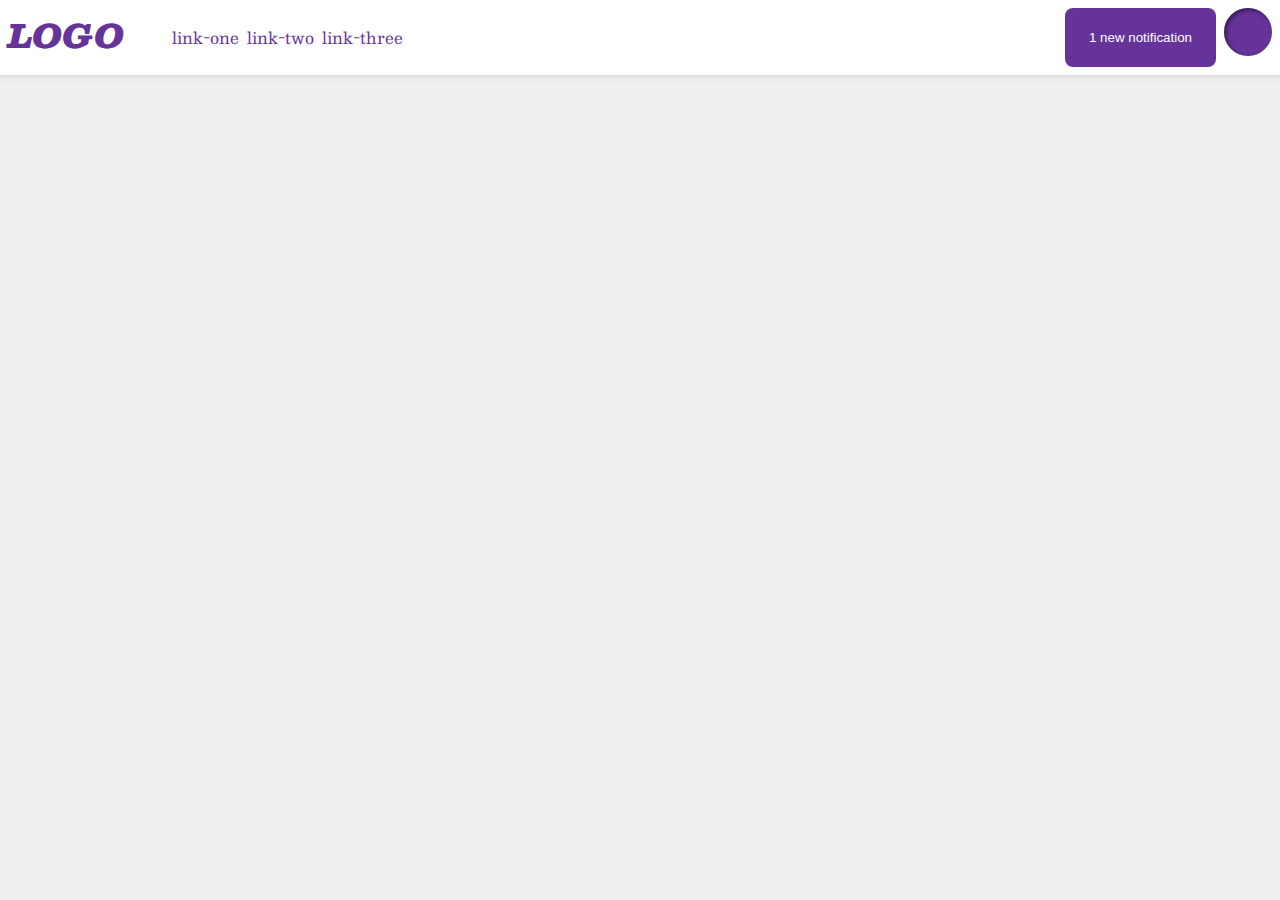
<file: flex/03-flex-header-2/index.html>
<!DOCTYPE html>
<html lang="en">
  <head>
    <meta charset="UTF-8">
    <meta http-equiv="X-UA-Compatible" content="IE=edge">
    <meta name="viewport" content="width=device-width, initial-scale=1.0">
    <title>Flex Header 2</title>
    <link rel="stylesheet" href="style.css">
  </head>
  <body>
    <div class="header">
      <div class="left">
        <div class="logo">
          LOGO
        </div>
        <ul class="links">
          <li><a href="google.com">link-one</a></li>
          <li><a href="google.com">link-two</a></li>
          <li><a href="google.com">link-three</a></li>
        </ul>
      </div>
      <div class="right">
        <button class="notifications">
          1 new notification
        </button>
        <div class="profile-image"></div>
      </div>
    </div>
  </body>
</html>
</file>
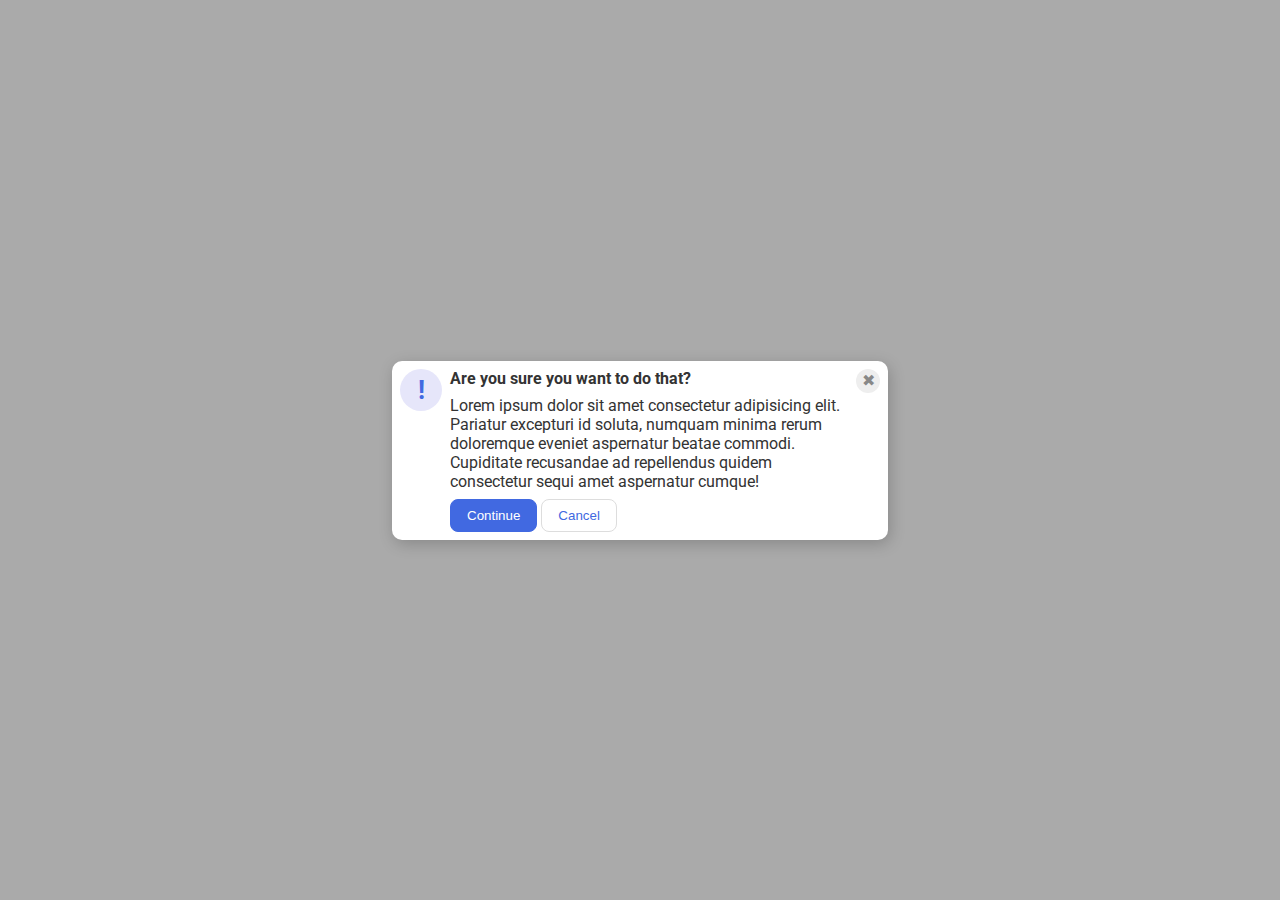
<file: flex/05-flex-modal/index.html>
<!DOCTYPE html>
<html lang="en">
  <head>
    <meta charset="UTF-8">
    <meta http-equiv="X-UA-Compatible" content="IE=edge">
    <meta name="viewport" content="width=device-width, initial-scale=1.0">
    <link rel="stylesheet" href="style.css">
    <title>Modal</title>
  </head>
  <body>
    <div class="modal">
      <div class="icon">!</div>
      <div class="middle">
        <div class="header">Are you sure you want to do that?</div>
        <div class="text">Lorem ipsum dolor sit amet consectetur adipisicing elit. Pariatur excepturi id soluta, numquam minima rerum doloremque eveniet aspernatur beatae commodi. Cupiditate recusandae ad repellendus quidem consectetur sequi amet aspernatur cumque!</div>
        <div class ="buttons">
          <button class="continue">Continue</button>
          <button class="cancel">Cancel</button>
        </div>
      </div>
      <div class="close-button">✖</div>
    </div>
  </body>
</html>
</file>
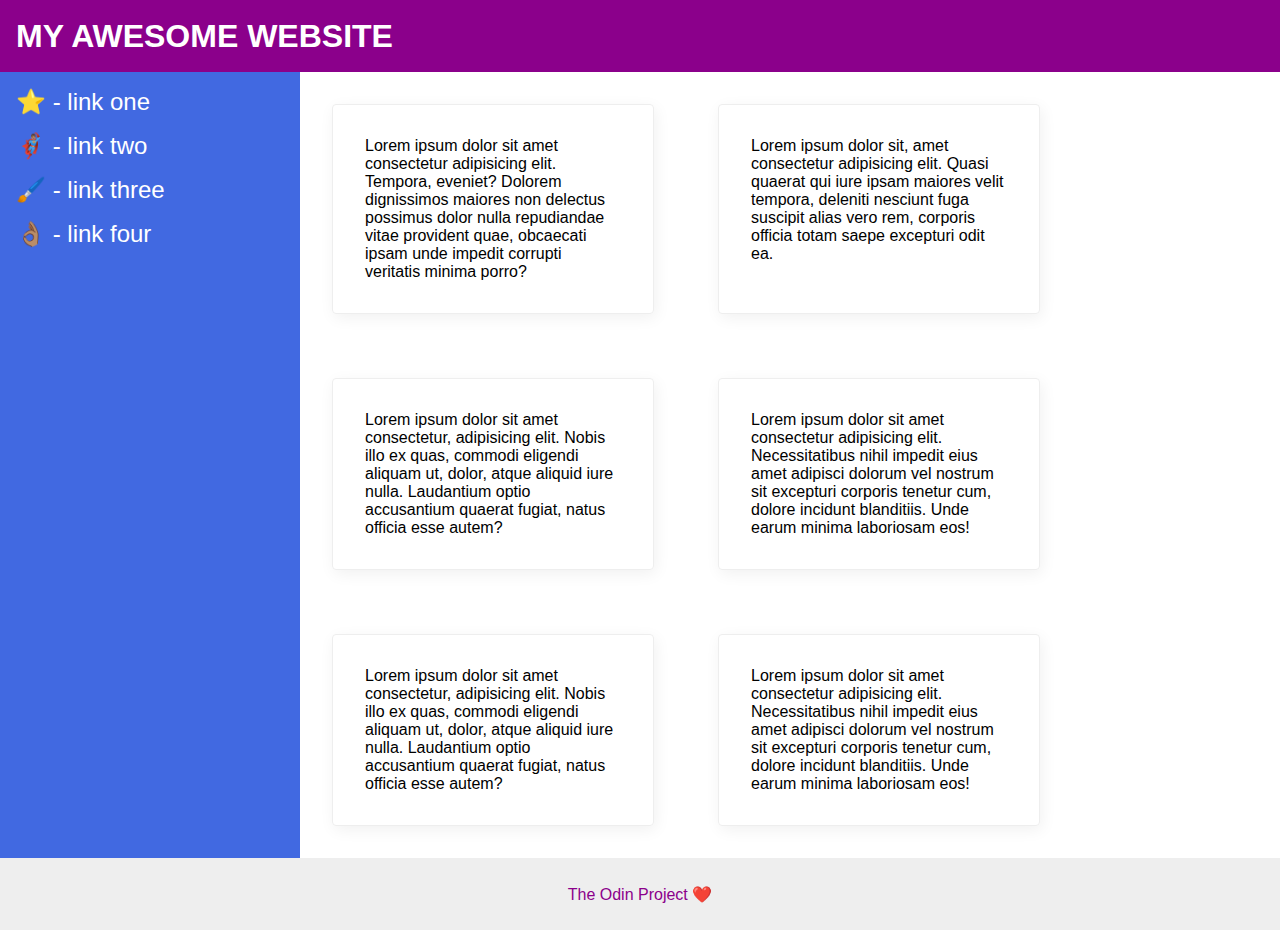
<file: flex/07-flex-layout-2/index.html>
<!DOCTYPE html>
<html lang="en">
  <head>
    <meta charset="UTF-8">
    <meta http-equiv="X-UA-Compatible" content="IE=edge">
    <meta name="viewport" content="width=device-width, initial-scale=1.0">
    <title>The Holy Grail</title>
    <link rel="stylesheet" href="style.css">
  </head>
  <body>
    <div class="header">
      <div> MY AWESOME WEBSITE </div>
    </div>
    
    <div class="content">
      <div class="sidebar">
        <ul>
          <li><a href="#">⭐ - link one</a></li>
          <li><a href="#">🦸🏽‍♂️ - link two</a></li>
          <li><a href="#">🖌️ - link three</a></li>
          <li><a href="#">👌🏽 - link four</a></li>
        </ul>
      </div>
      <div class="cards">  
        <div class="card">Lorem ipsum dolor sit amet consectetur adipisicing elit. Tempora, eveniet? Dolorem dignissimos maiores non delectus possimus dolor nulla repudiandae vitae provident quae, obcaecati ipsam unde impedit corrupti veritatis minima porro?</div>
        <div class="card">Lorem ipsum dolor sit, amet consectetur adipisicing elit. Quasi quaerat qui iure ipsam maiores velit tempora, deleniti nesciunt fuga suscipit alias vero rem, corporis officia totam saepe excepturi odit ea.</div>
        <div class="card">Lorem ipsum dolor sit amet consectetur, adipisicing elit. Nobis illo ex quas, commodi eligendi aliquam ut, dolor, atque aliquid iure nulla. Laudantium optio accusantium quaerat fugiat, natus officia esse autem?</div>
        <div class="card">Lorem ipsum dolor sit amet consectetur adipisicing elit. Necessitatibus nihil impedit eius amet adipisci dolorum vel nostrum sit excepturi corporis tenetur cum, dolore incidunt blanditiis. Unde earum minima laboriosam eos!</div>
        <div class="card">Lorem ipsum dolor sit amet consectetur, adipisicing elit. Nobis illo ex quas, commodi eligendi aliquam ut, dolor, atque aliquid iure nulla. Laudantium optio accusantium quaerat fugiat, natus officia esse autem?</div>
        <div class="card">Lorem ipsum dolor sit amet consectetur adipisicing elit. Necessitatibus nihil impedit eius amet adipisci dolorum vel nostrum sit excepturi corporis tenetur cum, dolore incidunt blanditiis. Unde earum minima laboriosam eos!</div>
      </div>  
    </div>

    <div class="footer">
      <div>The Odin Project ❤️</div>
    </div>
  </body>
</html>
</file>
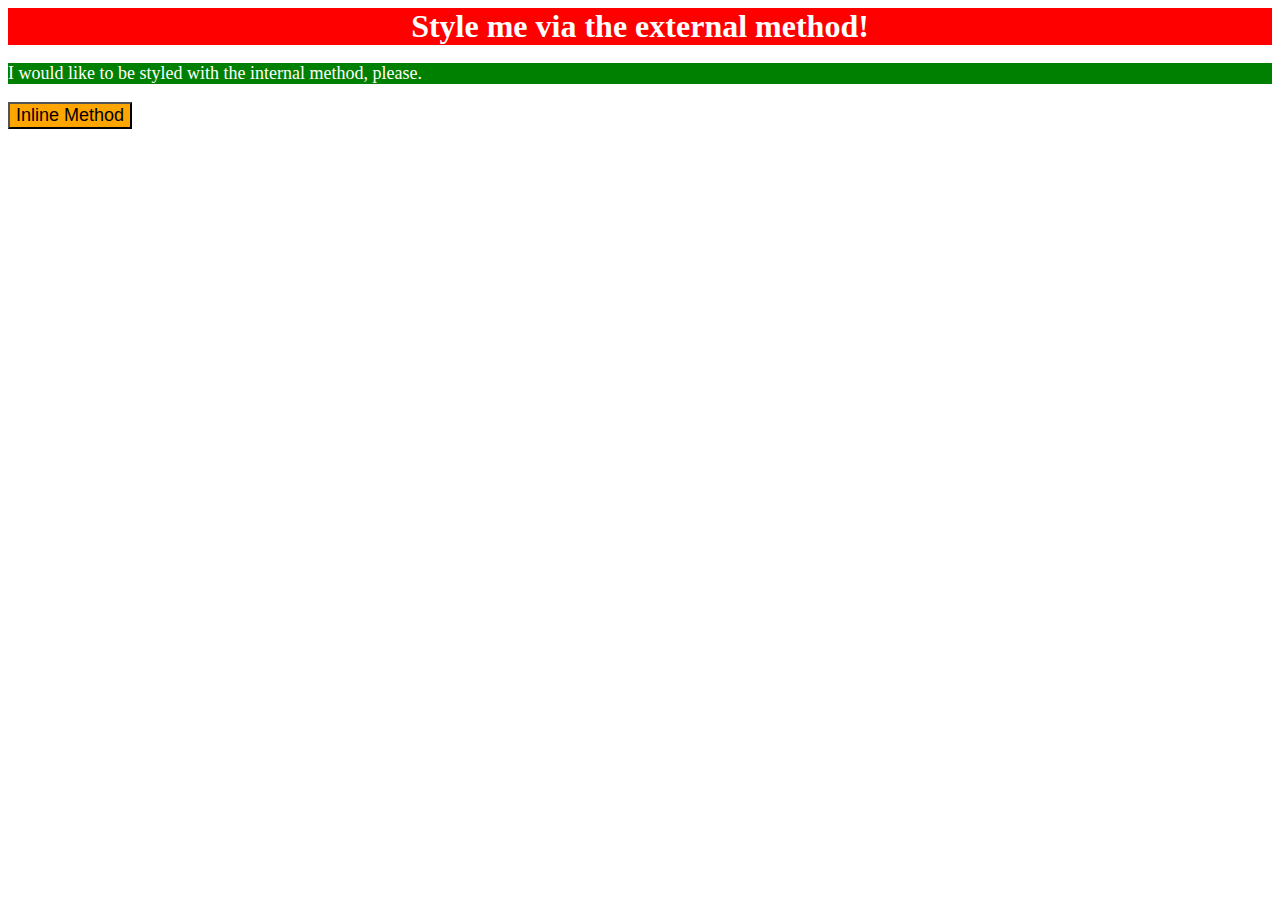
<file: foundations/01-css-methods/index.html>
<!DOCTYPE html>
<html lang="en">
  <head>
    <meta charset="UTF-8">
    <meta http-equiv="X-UA-Compatible" content="IE=edge">
    <meta name="viewport" content="width=device-width, initial-scale=1.0">
    <title>Methods for Adding CSS</title>
    <link rel="stylesheet" href="styles.css">
    <style>
      p {
        background-color:green;
        color:white;
        font-size:18px;
      }
    </style>
  </head>
  <body>
    <div>Style me via the external method!</div>
    <p>I would like to be styled with the internal method, please.</p>
    <button style="background-color:orange; font-size:18px;">Inline Method</button>
  </body>
</html>
</file>
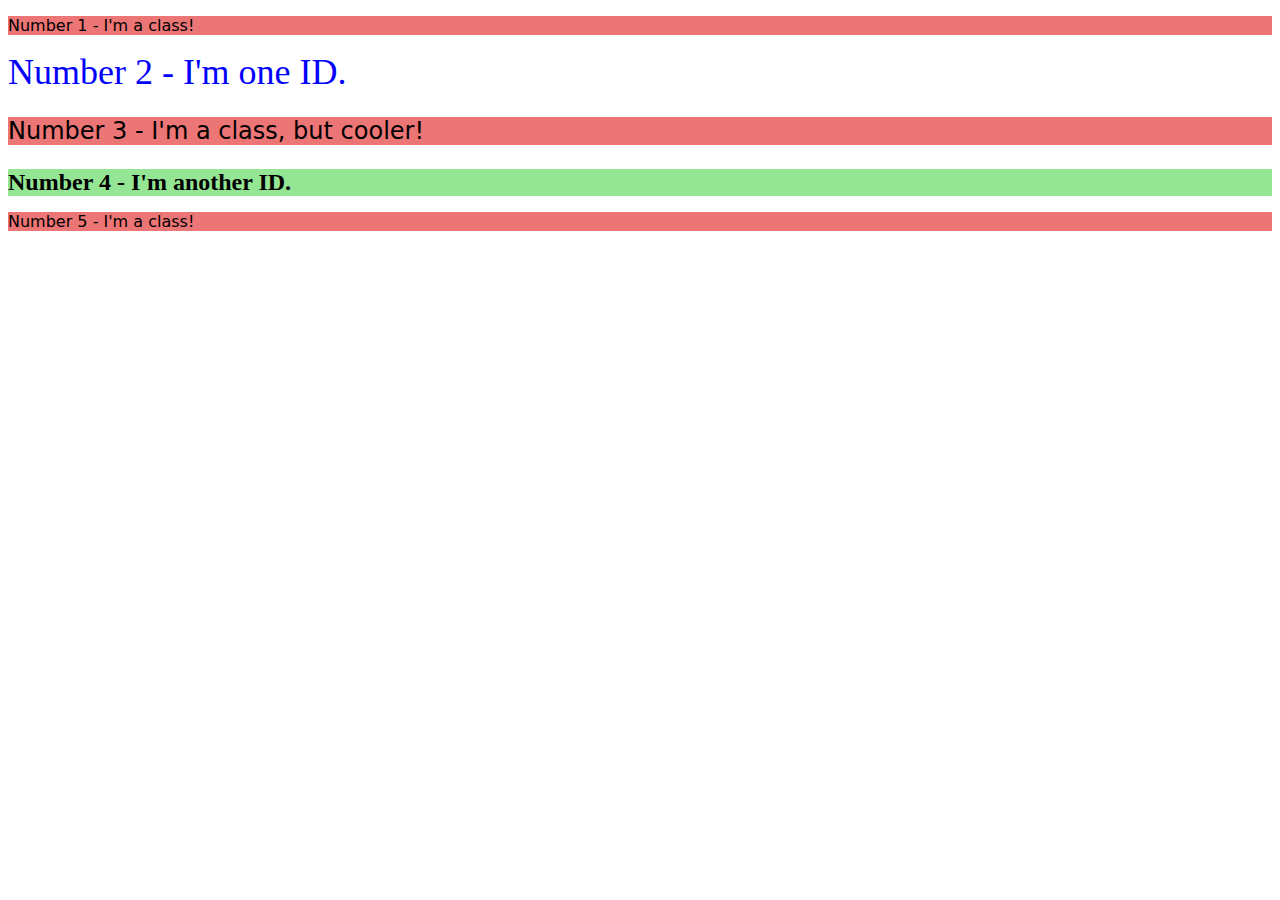
<file: foundations/02-class-id-selectors/index.html>
<!DOCTYPE html>
<html lang="en">
  <head>
    <meta charset="UTF-8">
    <meta http-equiv="X-UA-Compatible" content="IE=edge">
    <meta name="viewport" content="width=device-width, initial-scale=1.0">
    <title>Class and ID Selectors</title>
    <link rel="stylesheet" href="style.css">
  </head>
  <body>
    <p class="odd">Number 1 - I'm a class!</p>
    <div id="number2">Number 2 - I'm one ID.</div>
    <p class="odd number3">Number 3 - I'm a class, but cooler!</p>
    <div id="number4">Number 4 - I'm another ID.</div>
    <p class="odd">Number 5 - I'm a class!</p>
  </body>
</html>
</file>
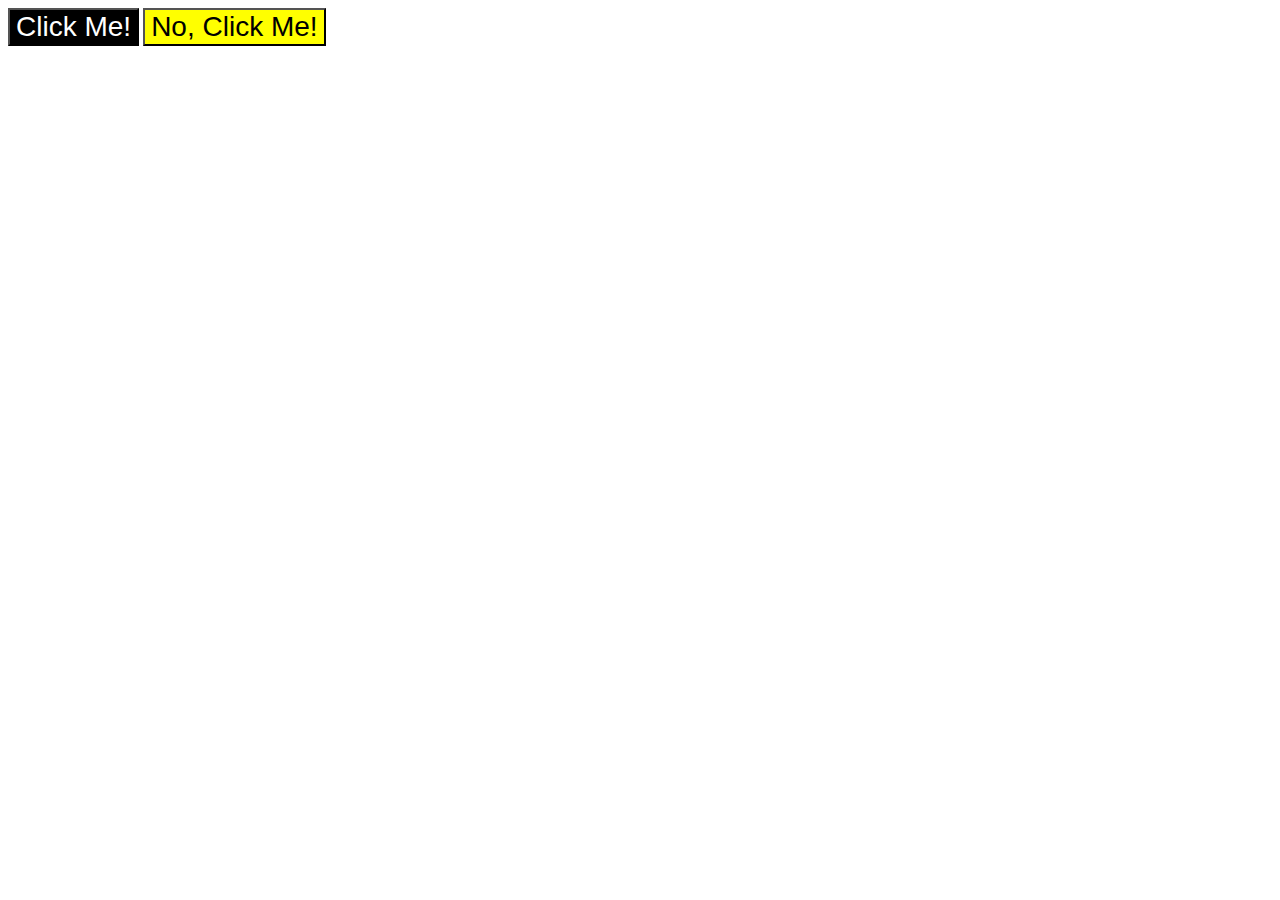
<file: foundations/03-grouping-selectors/index.html>
<!DOCTYPE html>
<html lang="en">
  <head>
    <meta charset="UTF-8">
    <meta http-equiv="X-UA-Compatible" content="IE=edge">
    <meta name="viewport" content="width=device-width, initial-scale=1.0">
    <title>Grouping Selectors</title>
    <link rel="stylesheet" href="style.css">
  </head>
  <body>
    <button class="click">Click Me!</button>
    <button class="no">No, Click Me!</button>
  </body>
</html>
</file>
<file: flex/03-flex-header-2/style.css>
/* this is some magical font-importing.  
you'll learn about it later. */
@import url('https://fonts.googleapis.com/css2?family=Besley:ital,wght@0,400;1,900&display=swap');

body {
  margin: 0;
  background: #eee;
  font-family: Besley, serif;
}

.header {
  background: white;
  border-bottom: 1px solid #ddd;
  box-shadow: 0 0 8px rgba(0,0,0,.1);
  display: flex;
  justify-content: space-between;
  padding: 8px;
}

.profile-image {
  background: rebeccapurple;
  box-shadow: inset 2px 2px 4px rgba(0,0,0,.5);
  border-radius: 50%;
  width: 48px;
  height: 48px;
}

.logo {
  color: rebeccapurple;
  font-size: 32px;
  font-weight: 900;
  font-style: italic;
}

button {
  border: none;
  border-radius: 8px;
  background: rebeccapurple;
  color: white;
  padding: 8px 24px;
}

a {
  /* this removes the line under our links */
  text-decoration: none;
  color: rebeccapurple;
}

ul {
  list-style-type: none;
  display: flex;
  gap:8px;
}

.left {
  display: flex;
  justify-content: flex-start;
  gap: 8px;
}

.right {
  display: flex;
  justify-content: flex-end;
  gap: 8px;
}
</file>
<file: flex/05-flex-modal/style.css>
@import url('https://fonts.googleapis.com/css2?family=Roboto:wght@400;700&display=swap');

html, body {
  height: 100%;
}

body {
  font-family: Roboto, sans-serif;
  margin: 0;
  background: #aaa;
  color: #333;
  /* I'll give you this one for free lol */
  display: flex;
  align-items: center;
  justify-content: center;
}

.modal {
  background: white;
  width: 480px;
  border-radius: 10px;
  box-shadow: 2px 4px 16px rgba(0,0,0,.2);
  display: flex;
  justify-content: space-between;
  gap: 8px;
  padding: 8px;
}


.middle {
  display: flex;
  flex-direction: column;
  gap: 8px;
}

.header {
  font-weight: bold;
}

.icon {
  color: royalblue;
  font-size: 26px;
  font-weight: 700;
  background: lavender;
  width: 42px;
  height: 42px;
  border-radius: 50%;
  display: flex;
  align-items: center;
  justify-content: center;
  flex-shrink: 0;
}



.close-button {
  background: #eee;
  border-radius: 50%;
  color: #888;
  font-weight: 400;
  font-size: 16px;
  height: 24px;
  width: 24px;
  display: flex;
  align-items: center;
  justify-content: center;
  flex-shrink: 0;
}

button {
  padding: 8px 16px;
  border-radius: 8px;
}

button.continue {
  background: royalblue;
  border: 1px solid royalblue;
  color: white;
}

button.cancel {
  background: white;
  border: 1px solid #ddd;
  color: royalblue;
}
</file>
<file: flex/07-flex-layout-2/style.css>
body {
  font-family: -apple-system, BlinkMacSystemFont, 'Segoe UI', Roboto, Oxygen, Ubuntu, Cantarell, 'Open Sans', 'Helvetica Neue', sans-serif;
  margin: 0;
  min-height: 100vh;
  display: flex;
  flex-direction: column;
  justify-content: space-between;
}

.header {
  height: 72px;
  background: darkmagenta;
  color: white;
  font-size: 32px;
  font-weight: 900;
  padding-left: 16px;
  display: flex;
  align-items: center;

}

.content {
  display: flex;
  flex: 1;

}

.sidebar {
  max-width: 300px;
  max-height:100%;
  flex-shrink: 0;
  align-items: flex-start;
}

.cards {
  display: flex;
  flex-wrap: wrap;
}

.footer {
  height: 72px;
  background: #eee;
  color: darkmagenta;
  display: flex;
  justify-content: center;
  align-items: center;
}

.sidebar {
  width: 300px;
  background: royalblue;
}

.card {
  border: 1px solid #eee;
  box-shadow: 2px 4px 16px rgba(0,0,0,.06);
  border-radius: 4px;
  padding: 32px;
  max-width: 256px;
  margin: 32px;
}

ul {
  list-style-type: none;
  padding: 0;
}

a {
  text-decoration: none;
  font-size: 24px;
  color: white;
}

li {
  margin: 16px;
}
</file>
<file: foundations/01-css-methods/styles.css>
div {
    background: red;
    color:white;
    font-size:32px;
    text-align:center;
    font-weight:bold;
}
</file>
<file: foundations/02-class-id-selectors/style.css>
.odd {
    background-color:rgb(236, 117, 117);
    font-family:Verdana, "DejaVu Sans", sans-serif;
}   

#number2 {
    color:rgb(2, 2, 250);
    font-size:36px;
}

.number3 {
    font-size:24px;
}

#number4 {
    background-color: rgb(148, 230, 148);
    font-size:24px;
    font-weight:bold;
}
</file>
<file: foundations/03-grouping-selectors/style.css>
.click,
.no {
    font-size: 28px;
    font-family: Helvetica, 'Times New Roman', sans-serif;
}

.click {
    background-color: black;
    color:white;
}


.no {
    background-color: yellow;
}
</file>
